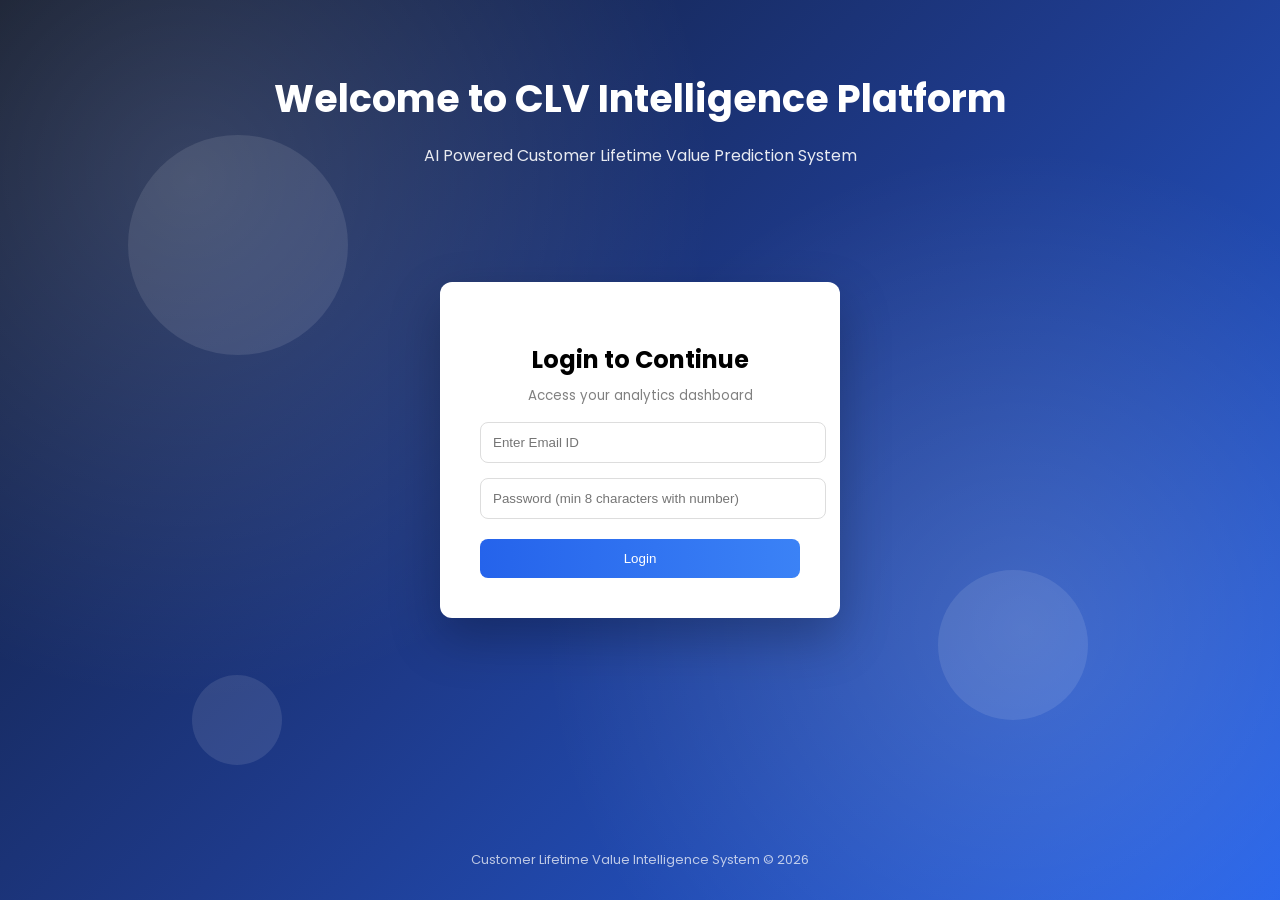
<file: templates/login.html>
<!DOCTYPE html>
<html>

<head>

<title>CLV Platform Login</title>

<link href="https://fonts.googleapis.com/css2?family=Poppins:wght@300;400;600&display=swap" rel="stylesheet">

<style>

body{
margin:0;
font-family:'Poppins',sans-serif;
height:100vh;

background:
radial-gradient(circle at 15% 20%, rgba(255,255,255,0.15), transparent 40%),
radial-gradient(circle at 80% 70%, rgba(255,255,255,0.15), transparent 40%),
linear-gradient(135deg,#0f172a,#1e3a8a,#2563eb);

display:flex;
justify-content:center;
align-items:center;
color:white;
overflow:hidden;
}

/* bubbles */

.bubble{
position:fixed;
border-radius:50%;
background:rgba(255,255,255,0.1);
animation:float 16s infinite ease-in-out;
z-index:0;
}

.b1{
width:220px;
height:220px;
top:15%;
left:10%;
}

.b2{
width:150px;
height:150px;
bottom:20%;
right:15%;
animation-duration:20s;
}

.b3{
width:90px;
height:90px;
top:75%;
left:15%;
animation-duration:14s;
}

@keyframes float{
0%{transform:translateY(0px)}
50%{transform:translateY(-25px)}
100%{transform:translateY(0px)}
}


/* welcome */

.welcome{
position:absolute;
top:70px;
text-align:center;
z-index:1;
}

.welcome h1{
font-size:38px;
margin:0;
}

.welcome p{
opacity:0.9;
}


/* login card */

.login-box{
background:white;
padding:40px;
border-radius:12px;
width:320px;
text-align:center;
color:black;
box-shadow:0 20px 50px rgba(0,0,0,0.25);
position:relative;
z-index:2;
}

.login-box h2{
margin-bottom:5px;
}

.login-box small{
color:gray;
}

.login-box input{
width:100%;
padding:12px;
margin-top:15px;
border-radius:8px;
border:1px solid #ddd;
}

.login-box button{
width:100%;
padding:12px;
margin-top:20px;
background:linear-gradient(90deg,#2563eb,#3b82f6);
border:none;
border-radius:8px;
color:white;
cursor:pointer;
}

/* footer */

.footer{
position:absolute;
bottom:30px;
font-size:13px;
opacity:0.7;
}

</style>

</head>

<body>

<div class="bubble b1"></div>
<div class="bubble b2"></div>
<div class="bubble b3"></div>

<div class="welcome">
<h1>Welcome to CLV Intelligence Platform</h1>
<p>AI Powered Customer Lifetime Value Prediction System</p>
</div>

<div class="login-box">

<h2>Login to Continue</h2>
<small>Access your analytics dashboard</small>

<form method="POST">

<input
type="email"
name="username"
placeholder="Enter Email ID"
pattern="[a-zA-Z0-9._%+-]+@gma+il+.co\m"
title="Must be a Gmail address"
required>

<input
type="password"
name="password"
placeholder="Password (min 8 characters with number)"
pattern="(?=.*[0-9]).{8,}"
title="Password must contain at least 8 characters and one number"
required>

<button type="submit">Login</button>

</form>

</div>

<div class="footer">
Customer Lifetime Value Intelligence System © 2026
</div>

</body>
</html>
</file>
